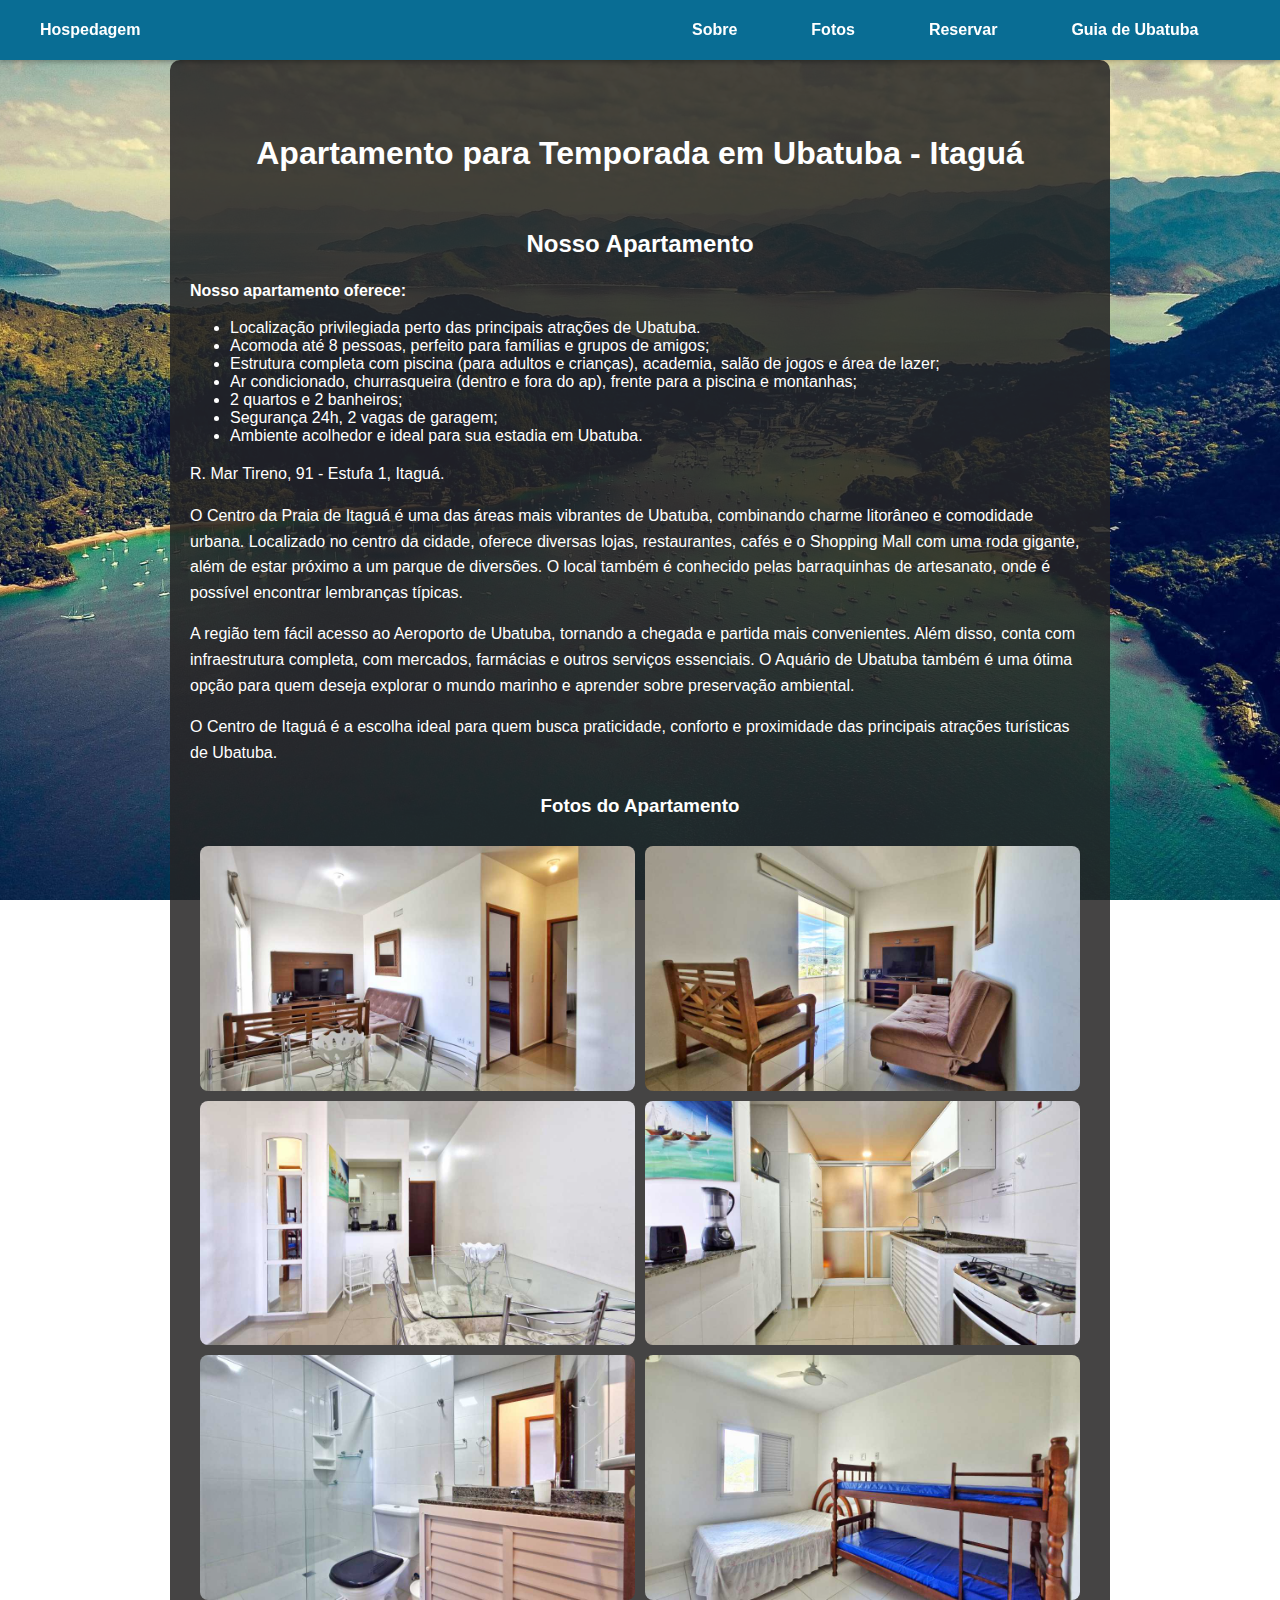
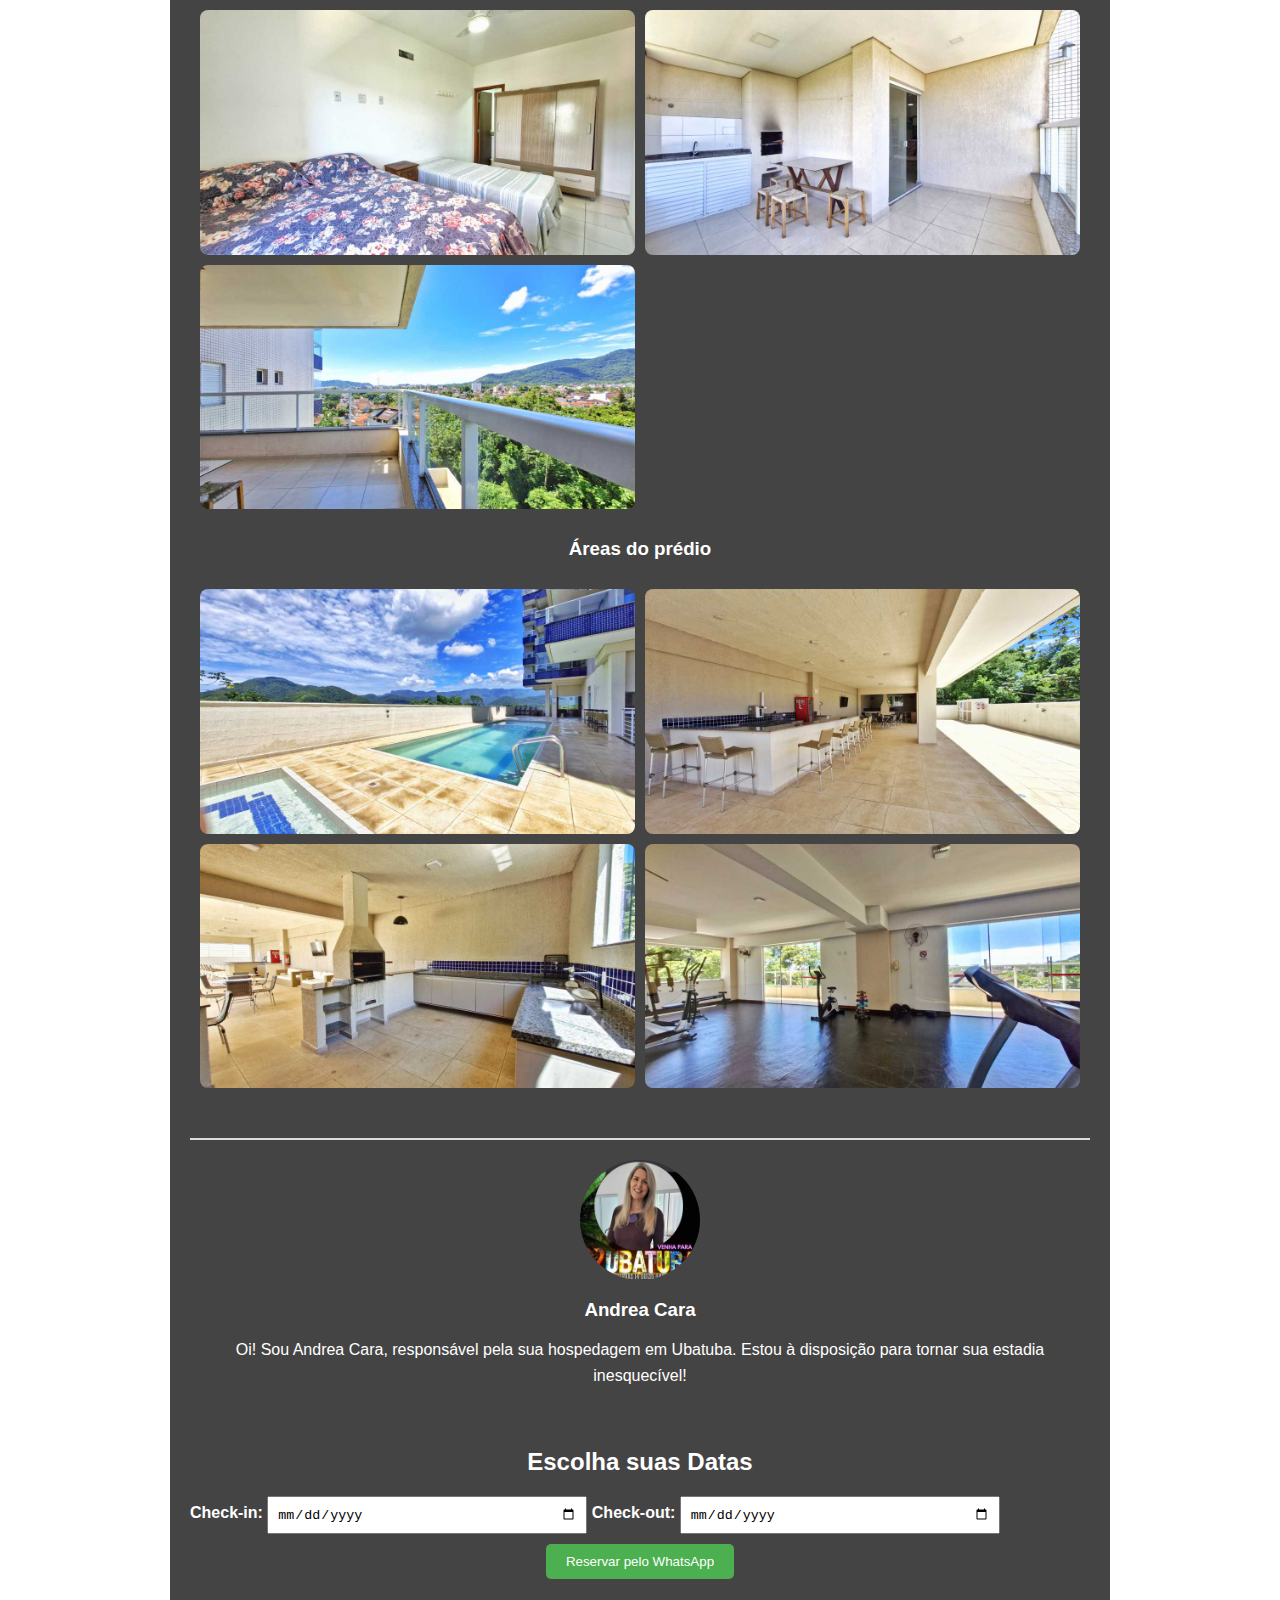
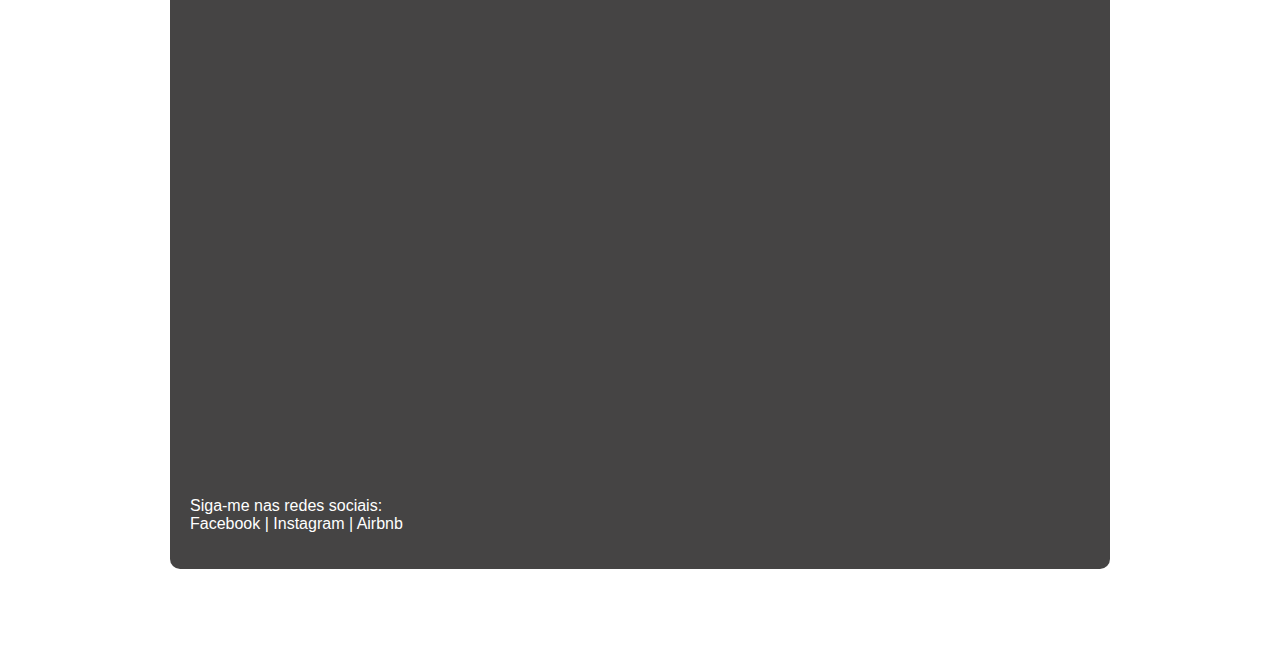
<file: index.html>
<!DOCTYPE html>
<html lang="pt-BR">
<head>
    <meta charset="UTF-8">
    <meta name="viewport" content="width=device-width, initial-scale=1">
    <title>Página inicial</title>
    <link rel="stylesheet" href="style.css">
</head>
<body>

    <!-- Navbar fixa -->
    <div class="navbar">
        <div>Hospedagem</div>
        <div>
            <a href="#sobre">Sobre</a>
            <a href="#fotos">Fotos</a>
            <a href="#reservar">Reservar</a>
            <a href="ubatuba.html">Guia de Ubatuba</a>
        </div>
    </div>

    <div class="container">
        <!-- Seção sobre o apartamento -->
        <section id="sobre">
            <br>
            <header>
                <h1>Apartamento para Temporada em Ubatuba - Itaguá</h1>
            </header>

            <center><h2>Nosso Apartamento</h2></center>
            <p class="nosso">Nosso apartamento oferece:</p>
            <ul>
                <li>Localização privilegiada perto das principais atrações de Ubatuba.</li>
                <li>Acomoda até 8 pessoas, perfeito para famílias e grupos de amigos;</li>
                <li>Estrutura completa com piscina (para adultos e crianças), academia, salão de jogos e área de lazer;</li>
                <li>Ar condicionado, churrasqueira (dentro e fora do ap), frente para a piscina e montanhas;</li>
                <li>2 quartos e 2 banheiros;</li>
                <li>Segurança 24h, 2 vagas de garagem;</li>
                <li>Ambiente acolhedor e ideal para sua estadia em Ubatuba.</li>
            </ul>

            <p>R. Mar Tireno, 91 - Estufa 1, Itaguá.</p>
            <p>O Centro da Praia de Itaguá é uma das áreas mais vibrantes de Ubatuba, combinando charme litorâneo e comodidade urbana. Localizado no centro da cidade, oferece diversas lojas, restaurantes, cafés e o Shopping Mall com uma roda gigante, além de estar próximo a um parque de diversões. O local também é conhecido pelas barraquinhas de artesanato, onde é possível encontrar lembranças típicas.
            </p>
                <p>
                    A região tem fácil acesso ao Aeroporto de Ubatuba, tornando a chegada e partida mais convenientes. Além disso, conta com infraestrutura completa, com mercados, farmácias e outros serviços essenciais. O Aquário de Ubatuba também é uma ótima opção para quem deseja explorar o mundo marinho e aprender sobre preservação ambiental.
            </p>
            <p>
                O Centro de Itaguá é a escolha ideal para quem busca praticidade, conforto e proximidade das principais atrações turísticas de Ubatuba.
                </p>
        </section>


        <section id="fotos">
    <center><h3>Fotos do Apartamento</h3></center>
    <div class="galeria">
        <img src="assets/sala.jpg" alt="Sala">
        <img src="assets/sala de tv.jpg" alt="Sala de TV">
        <img src="assets/sala de jantar.jpg" alt="Sala de jantar">
        <img src="assets/cozinha.jpg" alt="Cozinha">
        <img src="assets/banheiro corredor.jpg" alt="Banheiro">
        <img src="assets/quarto 1.jpg" alt="Quarto 1">
        <img src="assets/quarto 2.jpg" alt="Quarto 2">
        <img src="assets/sacada.jpg" alt="Sacada">
        <img src="assets/sacada2.jpg" alt="Sacada 2">
    </div>

    <center><h3>Áreas do prédio</h3></center>
    <div class="galeria">
        <img src="assets/backgroundpiscina.jpg" alt="Piscina">
        <img src="assets/área de festa.jpg" alt="Área de Festa">
        <img src="assets/churrasqueira.jpg" alt="Churrasqueira">
        <img src="assets/academia.jpg" alt="Academia">
    </div>
        </section>

        <!-- Seção do proprietário -->
        <section class="proprietario">
            <img src="assets/WhatsApp Image 2025-03-10 at 20.19.21.jpeg" alt="Foto do Proprietário">
            <h3>Andrea Cara</h3>
            <p>Oi! Sou Andrea Cara, responsável pela sua hospedagem em Ubatuba. Estou à disposição para tornar sua estadia inesquecível!</p>
        </section>

        <!-- Formulário de reserva -->
        <section id="reservar">
            <center><h2>Escolha suas Datas</h2></center>
            <label for="checkin">Check-in:</label>
            <input type="date" id="checkin">
            <label for="checkout">Check-out:</label>
            <input type="date" id="checkout">
            <center>
            <button onclick="enviarWhatsApp()">Reservar pelo WhatsApp</button></center>
        </section>
        <br>
        <!-- Mapa do Google -->
        <div class="mapa">
            <iframe src="https://www.google.com/maps/embed?pb=!1m18!1m12!1m3!1d3660.443659057813!2d-45.07904792383505!3d-23.444456057309285!2m3!1f0!2f0!3f0!2m3!1i1024!2i768!4f13.1!3m3!1m2!1s0x94cd5180ef6932bb%3A0x6a38010d7f227971!2sApartamento%20para%20locacao%20temporada%20no%20Condom%C3%ADnio%20Altos%20do%20Vivamar%20em%20Ubatuba!5e0!3m2!1spt-BR!2sbr!4v1740350333230!5m2!1spt-BR!2sbr" 
                width="100%" height="450" style="border:0;" allowfullscreen="" loading="lazy">
            </iframe>
        </div>

    

        <!-- Links para redes sociais -->
        <p>Siga-me nas redes sociais:<br>
            <a href="https://web.facebook.com/andreacristinaubatuba" target="_blank" class="redes">Facebook</a> | 
            <a href="https://www.instagram.com/andrea_ubatuba/" target="_blank" class="redes">Instagram</a> |
            <a href="https://www.airbnb.com.br/rooms/16550218?guests=1&adults=1&s=67&unique_share_id=f5066297-84dd-4afe-8dc6-821ba381ea76&source_impression_id=p3_1741786299_P39GvPMmK3sE-sPT" target="_blank" class="redes">Airbnb</a>
        </p>
    </div>

    <!-- Rodapé -->
    <footer>
        <p>&copy; 2025 - Todos os direitos reservados desenvolvido por RJF soluções digitais</p>
    </footer>

    <!-- Script para o botão do WhatsApp -->
    <script>
        function enviarWhatsApp() {
            const checkin = document.getElementById('checkin').value;
            const checkout = document.getElementById('checkout').value;
            if (checkin && checkout) {
                const mensagem = `Olá, gostaria de reservar o apartamento de temporada em Ubatuba de ${checkin} até ${checkout}. Ainda está disponível?`;
                const numero = '5514981356451';
                const link = `https://wa.me/${numero}?text=${encodeURIComponent(mensagem)}`;
                window.open(link, '_blank');
            } else {
                alert('Por favor, selecione as datas de check-in e check-out.');
            }
        }


       
    </script>
 
    

</body>
</html>
</file>
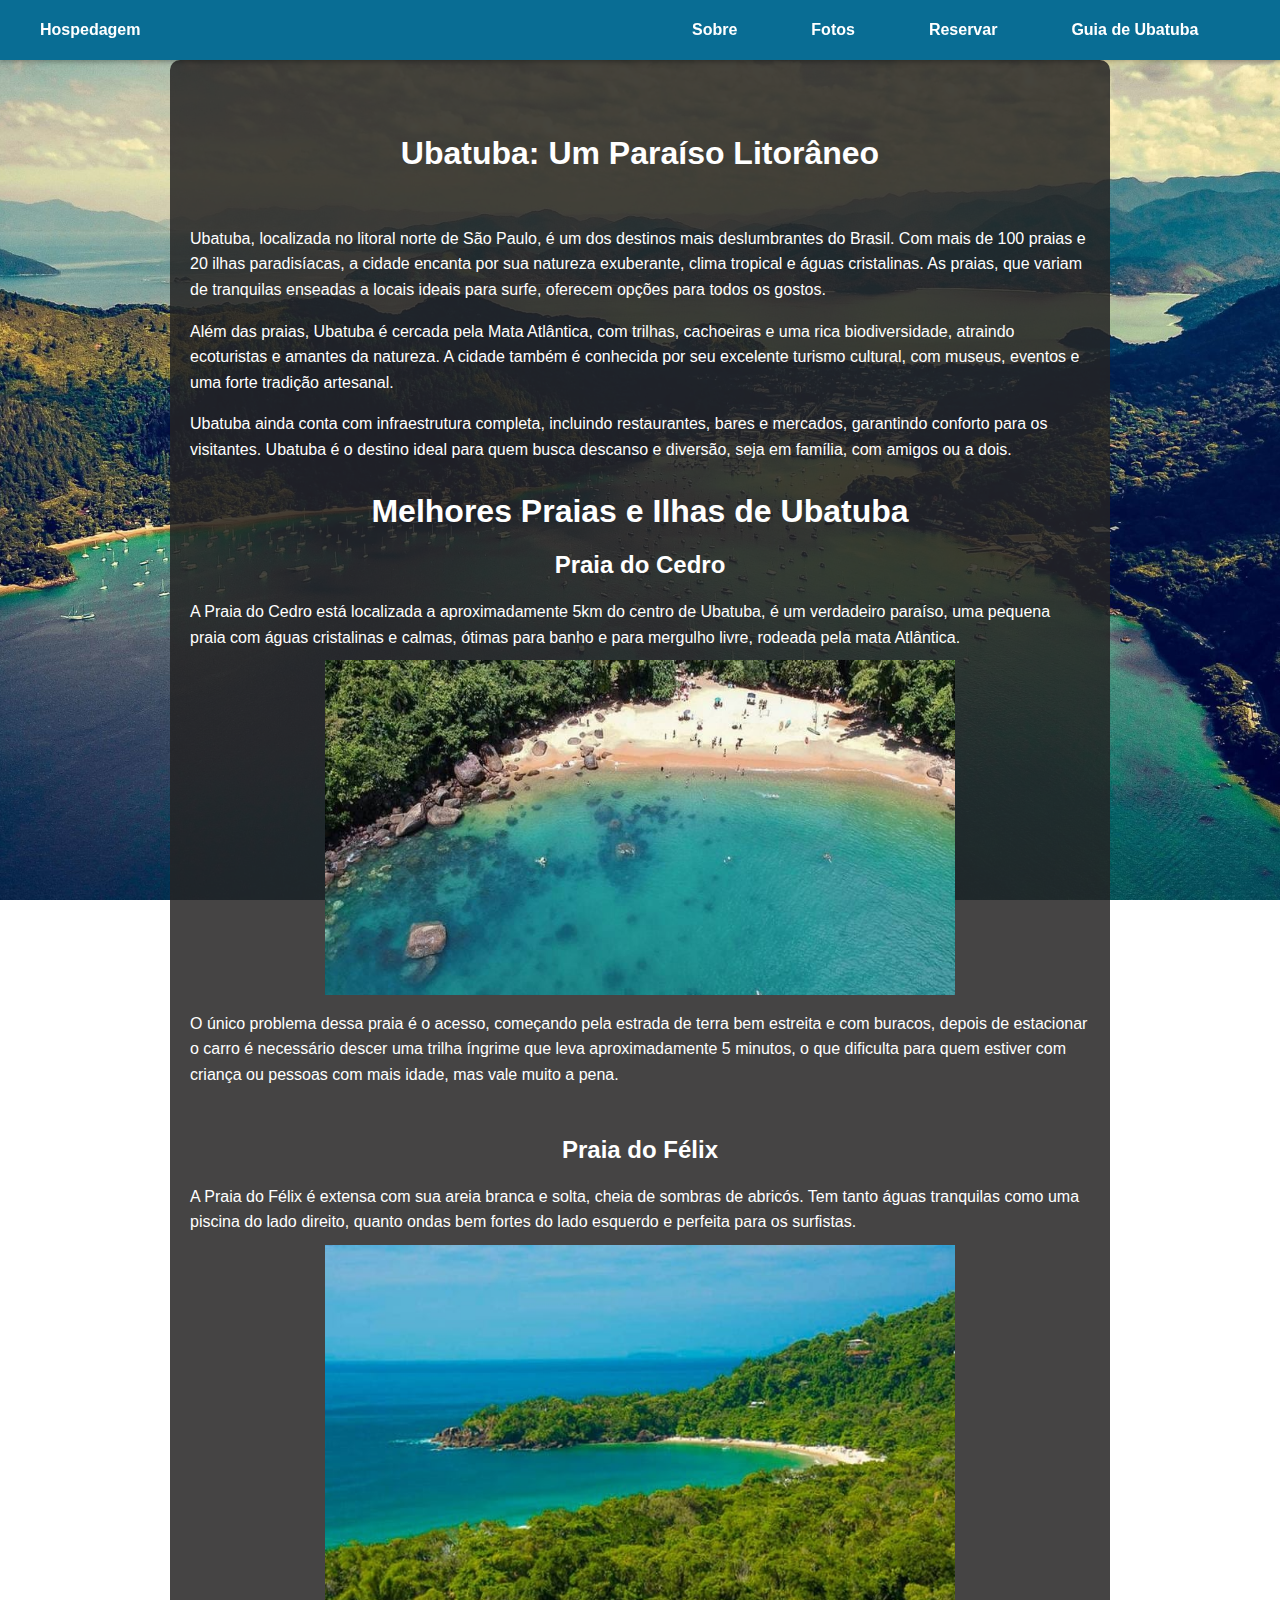
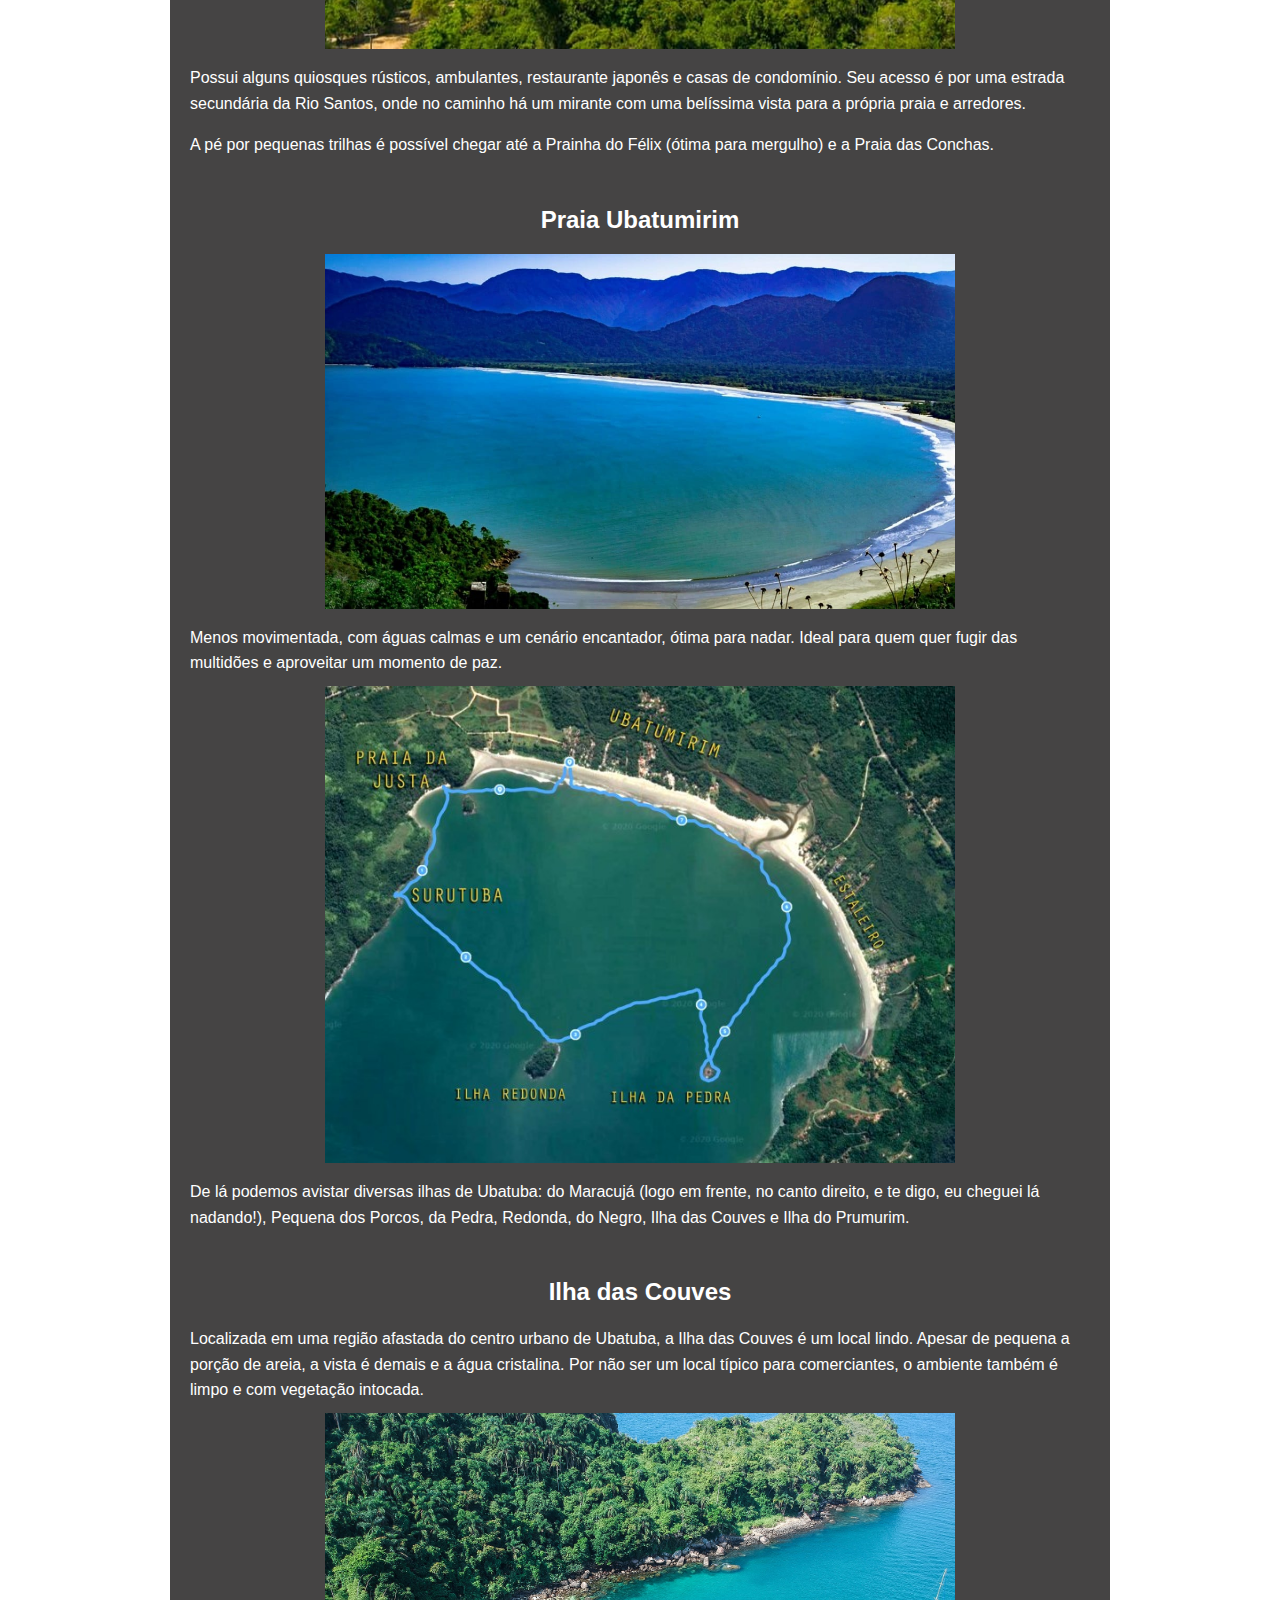
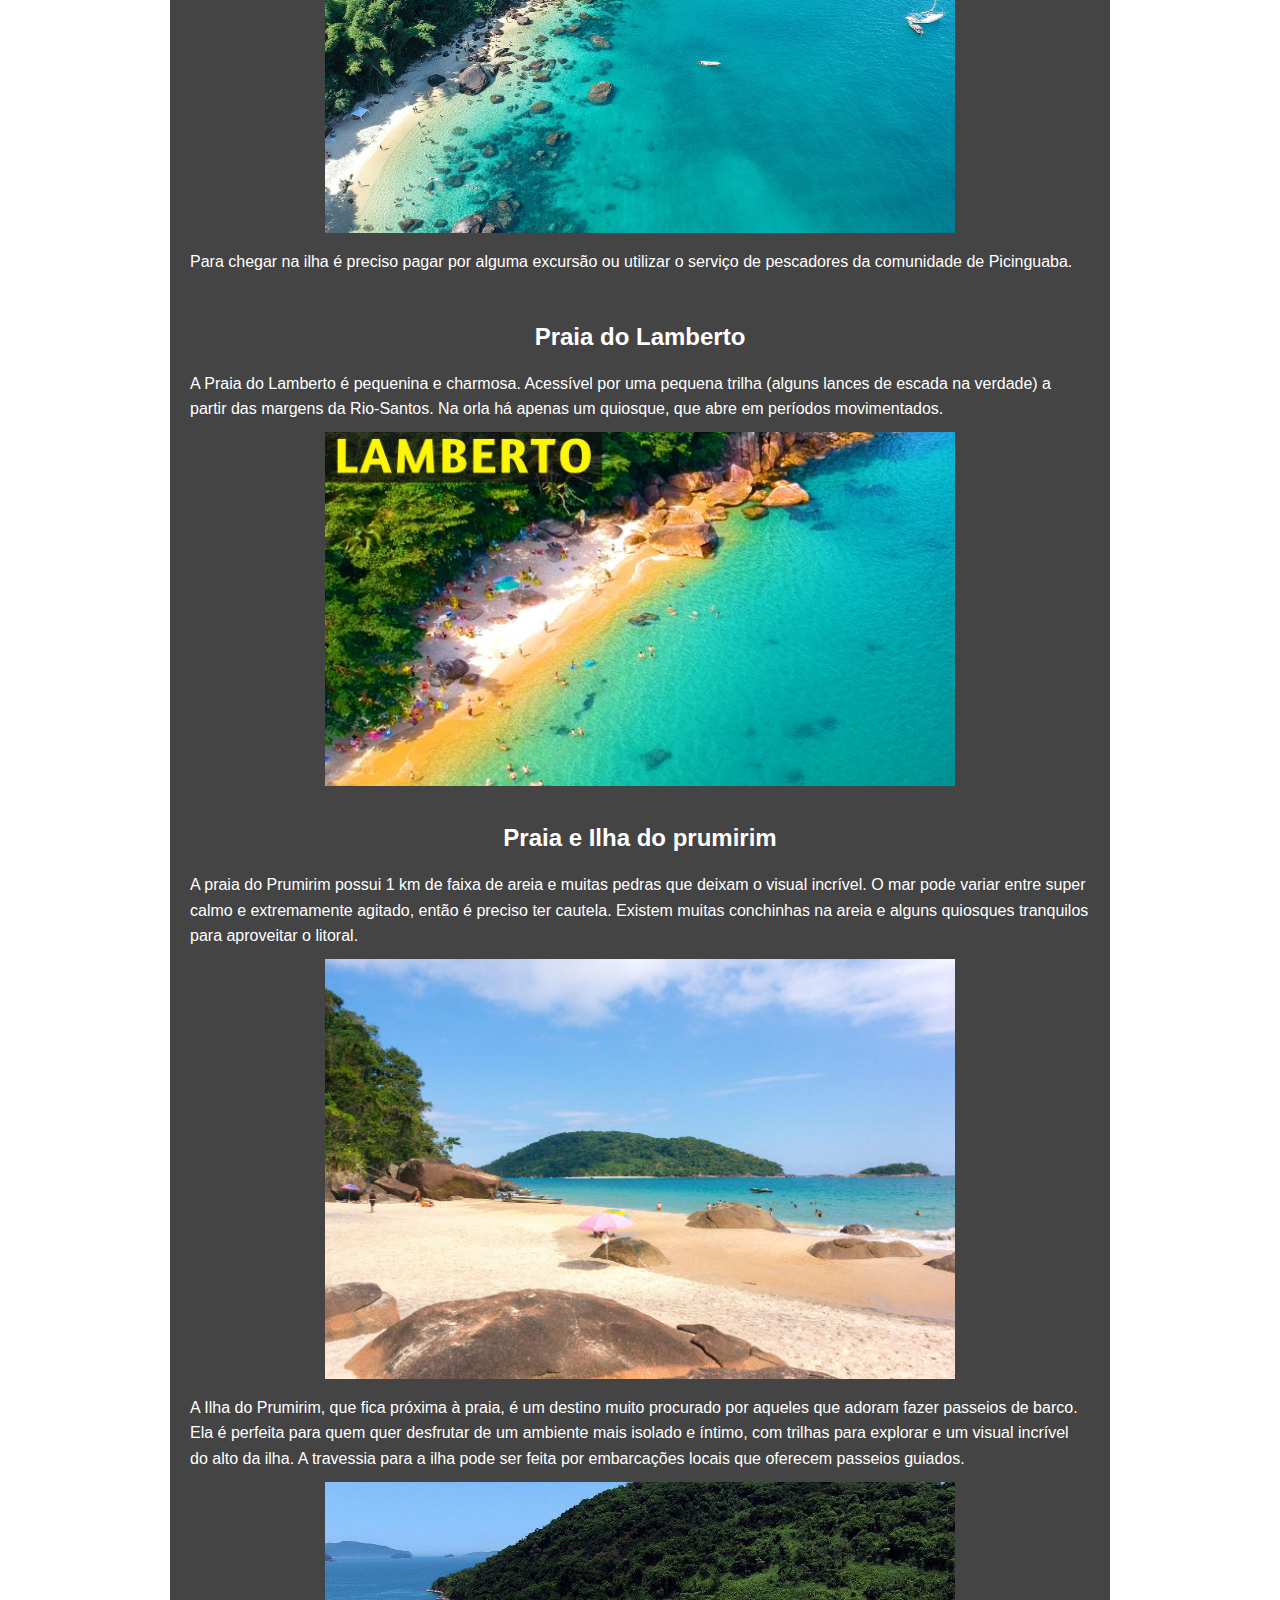
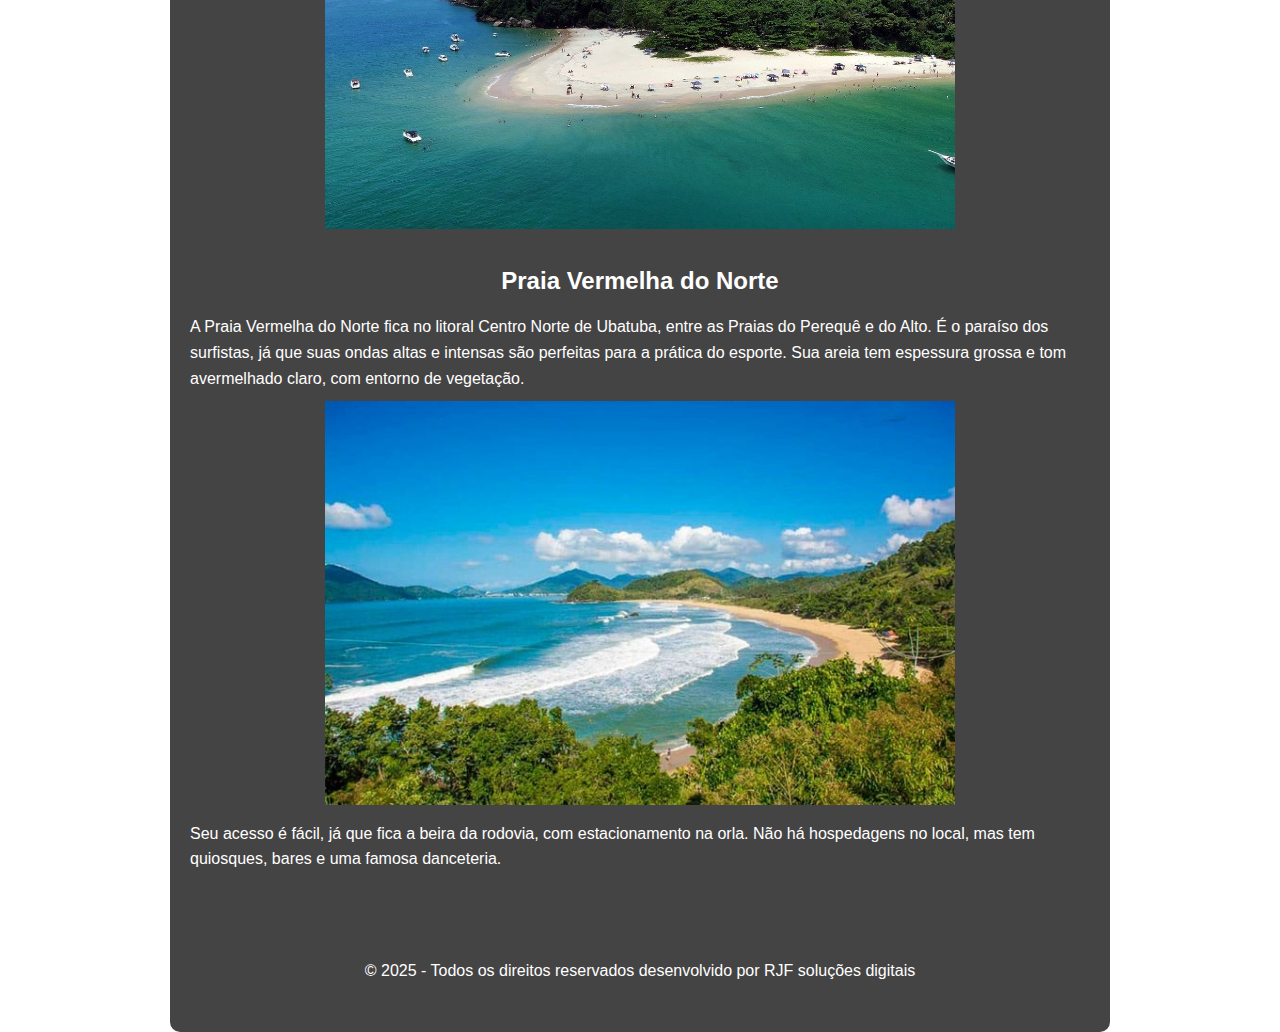
<file: ubatuba.html>
<!DOCTYPE html>
<html lang="pt-BR">
<head>
    <meta charset="UTF-8">
    <meta name="viewport" content="width=device-width, initial-scale=1">
    <title>Guia Turístico de Ubatuba</title>
    <link rel="stylesheet" href="style.css">
</head>
<body>

    <!-- Navbar fixa (Mesma navbar da página principal) -->
    <div class="navbar">
        <div>Hospedagem</div>
        <div>
            <a href="index.html#sobre">Sobre</a>
            <a href="index.html#fotos">Fotos</a>
            <a href="index.html#reservar">Reservar</a>
            <a href="ubatuba.html#ubatuba">Guia de Ubatuba</a>
        </div>
    </div>






    <div class="container">
        <!-- Seção de informações sobre Ubatuba -->
        <section>
            <br>
            <header>
                <h1 id="ubatuba">Ubatuba: Um Paraíso Litorâneo </h1>
            </header>
            
            <p>Ubatuba, localizada no litoral norte de São Paulo, é um dos destinos mais deslumbrantes do Brasil. Com mais de 100 praias e 20 ilhas paradisíacas, a cidade encanta por sua natureza exuberante, clima tropical e águas cristalinas. As praias, que variam de tranquilas enseadas a locais ideais para surfe, oferecem opções para todos os gostos.</p>
            <p>Além das praias, Ubatuba é cercada pela Mata Atlântica, com trilhas, cachoeiras e uma rica biodiversidade, atraindo ecoturistas e amantes da natureza. A cidade também é conhecida por seu excelente turismo cultural, com museus, eventos e uma forte tradição artesanal.</p>
            <p>Ubatuba ainda conta com infraestrutura completa, incluindo restaurantes, bares e mercados, garantindo conforto para os visitantes. Ubatuba é o destino ideal para quem busca descanso e diversão, seja em família, com amigos ou a dois.</p>
        </section>

       <section>
        <center><h1>Melhores Praias e Ilhas de Ubatuba</h1></center>
        
        
        <h2>Praia do Cedro</h2>
       <p>A Praia do Cedro está localizada a aproximadamente 5km do centro de Ubatuba, é um verdadeiro paraíso, uma pequena praia com águas cristalinas e calmas, ótimas para banho e para mergulho livre, rodeada pela mata Atlântica.</p>
       <img src="assets/cedro.jpeg" class="centralizar">
       <p>O único problema dessa praia é o acesso, começando pela estrada de terra bem estreita e com buracos, depois de estacionar o carro é necessário descer uma trilha íngrime que leva aproximadamente 5 minutos, o que dificulta para quem estiver com criança ou pessoas com mais idade, mas vale muito a pena.</p>
       
       
       <br>

            <h2>Praia do Félix</h2>
        <p>A Praia do Félix é extensa com sua areia branca e solta, cheia de sombras de abricós. Tem tanto águas tranquilas como uma piscina do lado direito, quanto ondas bem fortes do lado esquerdo e perfeita para os surfistas.</p>
        
        <img src="assets/felixxx.jpeg" class="centralizar">
        <p>Possui alguns quiosques rústicos, ambulantes, restaurante japonês e casas de condomínio. Seu acesso é por uma estrada secundária da Rio Santos, onde no caminho há um mirante com uma belíssima vista para a própria praia e arredores.
        </p>
          <p>  A pé por pequenas trilhas é possível chegar até a Prainha do Félix (ótima para mergulho) e a Praia das Conchas.</p>
       
       <br>
       
          <h2>Praia Ubatumirim</h2>
        <img src="assets/ubatubamirim.jpeg" class="centralizar">
       <p>Menos movimentada, com águas calmas e um cenário encantador, ótima para nadar. Ideal para quem quer fugir das multidões e aproveitar um momento de paz.
       </p>
       <img src="assets/ubatubamirim2.jpeg" class="centralizar">
       <p>De lá podemos avistar diversas ilhas de Ubatuba: do Maracujá (logo em frente, no canto direito, e te digo, eu cheguei lá nadando!), Pequena dos Porcos, da Pedra, Redonda, do Negro, Ilha das Couves e Ilha do Prumurim.</p>
       
       <br>
       <h2>Ilha das Couves</h2>
       <p>Localizada em uma região afastada do centro urbano de Ubatuba, a Ilha das Couves é um local lindo. Apesar de pequena a porção de areia, a vista é demais e a água cristalina. Por não ser um local típico para comerciantes, o ambiente também é limpo e com vegetação intocada.</p>
       <img src="assets/praia-ilha-das-couves-ubatuba.jpg" class="centralizar">
       <p>Para chegar na ilha é preciso pagar por alguma excursão ou utilizar o serviço de pescadores da comunidade de Picinguaba.</p>
       <br>
       
       <h2>Praia do Lamberto</h2>
       <p>A Praia do Lamberto é pequenina e charmosa. Acessível por uma pequena trilha (alguns lances de escada na verdade) a partir das margens da Rio-Santos. Na orla há apenas um quiosque, que abre em períodos movimentados.</p>
       <img src="assets/lamberto.jpg" class="centralizar">
       <br>



       <h2>Praia e Ilha do prumirim </h2>
       <p>A praia do Prumirim possui 1 km de faixa de areia e muitas pedras que deixam o visual incrível. O mar pode variar entre super calmo e extremamente agitado, então é preciso ter cautela. Existem muitas conchinhas na areia e alguns quiosques tranquilos para aproveitar o litoral.</p>
       <img src="assets/praia-do-prumirim-ubatuba.jpg" alt="Praia do Prumirim" class="centralizar">
       <p>A Ilha do Prumirim, que fica próxima à praia, é um destino muito procurado por aqueles que adoram fazer passeios de barco. Ela é perfeita para quem quer desfrutar de um ambiente mais isolado e íntimo, com trilhas para explorar e um visual incrível do alto da ilha. A travessia para a ilha pode ser feita por embarcações locais que oferecem passeios guiados.</p>
       <img src="assets/ilha-do-prumirim.jpg" alt="Ilha do Prumirim" class="centralizar">
       <br>

       <h2>Praia Vermelha do Norte</h2>
       <p>A Praia Vermelha do Norte fica no litoral Centro Norte de Ubatuba, entre as Praias do Perequê e do Alto. É o paraíso dos surfistas, já que suas ondas altas e intensas são perfeitas para a prática do esporte. Sua areia tem espessura grossa e tom avermelhado claro, com entorno de vegetação.</p>
       <img src="assets/vermelhadonorte.jpeg" class="centralizar">
       <p>Seu acesso é fácil, já que fica a beira da rodovia, com estacionamento na orla. Não há hospedagens no local, mas tem quiosques, bares e uma famosa danceteria.</p>
        <br>

    
    </section>

       

        
    <!-- Rodapé (Mesmo rodapé da página principal) -->
    <footer>
        <p>&copy; 2025 - Todos os direitos reservados desenvolvido por RJF soluções digitais</p>
    </footer>

</body>
</html>
</file>
<file: style.css>
/* Estilo geral */
body { 
    font-family: Arial, sans-serif; 
    margin: 0; 
    padding-top: 60px; 
    background-image: url(assets/ubatubaa.jpg); 
    background-size: cover;
    background-repeat: no-repeat;
    background-attachment: fixed;
    background-position: center;
    color: white;
}

/* Cabeçalho e rodapé */
header, footer { 
    text-align: center; 
    padding: 1em; 
} 

/* Container principal com fundo semi-transparente */
.container { 
    padding: 20px; 
    max-width: 900px; 
    margin: auto; 
    background-color: rgba(36, 35, 35, 0.85); /* Fundo semi-transparente */
    border-radius: 10px; 
}

/* Navbar fixa */
.navbar {
    position: fixed;
    top: 0;
    left: 0;
    width: 100%;
    height: 60px;
    background-color: #096d94; 
    color: white;
    font-weight: bold;
    display: flex;
    justify-content: space-between;
    align-items: center;
    padding: 0 20px;
    box-shadow: 0px 2px 5px rgba(0, 0, 0, 0.3);
    z-index: 100;
}

.navbar div {
    display: flex;
    justify-content: flex-start; /* Alinha os itens na mesma linha */
    width: 100%; /* Para que ocupe toda a largura */
    align-items: center;

    gap: 40px;
    padding-left: 20px;
}

.navbar a {
    color: white;
    text-decoration: none;
    padding: 8px 12px;
    transition: background-color 0.3s;
    font-weight: bold; /* Texto mais grosso */
    margin-right: 10px; /* Espaço entre os links */
}

.navbar a:hover {
    background-color: #8f8f8f;
    border-radius: 5px;
}

label { font-weight: bold; }

input { 
    margin-bottom: 10px; 
    padding: 8px; 
    width: 100%; 
    max-width: 300px; 
}

button { 
    padding: 10px 20px; 
    background-color: #4CAF50; 
    color: white; 
    border: none; 
    cursor: pointer; 
    border-radius: 5px;
    transition: background-color 0.3s;
}

button:hover { 
    background-color: #45A049; 
}

/* Perfil da proprietária */
.proprietario { 
    margin-top: 40px; 
    text-align: center; 
    padding: 20px; 
    border-top: 2px solid #ddd; 
}

.proprietario img { 
    border-radius: 50%; 
    width: 120px; 
    height: 120px; 
    object-fit: cover; 
    margin-bottom: 10px; 
}

.proprietario h3 { 
    margin: 5px 0; 
}

/* --- GALERIA DE IMAGENS MELHORADA --- */
.galeria {
    display: grid;
    grid-template-columns: repeat(auto-fit, minmax(300px, 1fr)); /* Imagens maiores */
    gap: 10px;
    padding: 10px;
    justify-items: center;
}

.galeria img {
    width: 100%;
    max-width: 500px; 
    height: auto;
    border-radius: 8px;
    object-fit: cover;
}

.centralizar {
    display: block; /* Torna a imagem um bloco */
    margin-left: auto; /* Alinha à esquerda automaticamente */
    margin-right: auto; /* Alinha à direita automaticamente */
    width: 70%; /* Altera o tamanho da imagem para 50% do tamanho original */
}

/* RESPONSIVIDADE */
@media (max-width: 768px) {
    .container {
        padding: 15px;
        max-width: 100%;
    }

    .navbar {
        flex-direction: column;
        height: auto;
        padding: 10px 10px;
    }

    .navbar div {
        text-align: center;
        width: 100%;
        padding: 5px 0;

        justify-content: space-around; 
    }

    .galeria {
        grid-template-columns: 1fr; /* Imagem ocupa toda a largura */
    }

    .galeria img {
        max-width: 100%; 
    }

    input {
        width: 100%; 
    }
    .centralizar {
        width: 90%;
    }

}

/* Seção para as descrições das praias e ilhas */
section {
    margin-bottom: 30px;
}

/* Cabeçalhos principais das praias e ilhas */
section h2 {
    font-size: 24px;
    margin-top: 20px;
    text-align: center;
}

/* Parágrafos das descrições */
section p {
    font-size: 16px;
    line-height: 1.6;
    margin-bottom: 10px;
}

/* Estilo para os links das seções de navegação */
a {
    color: white;
    text-decoration: none;
}



.nosso {
    font-weight: bold;
}
</file>
